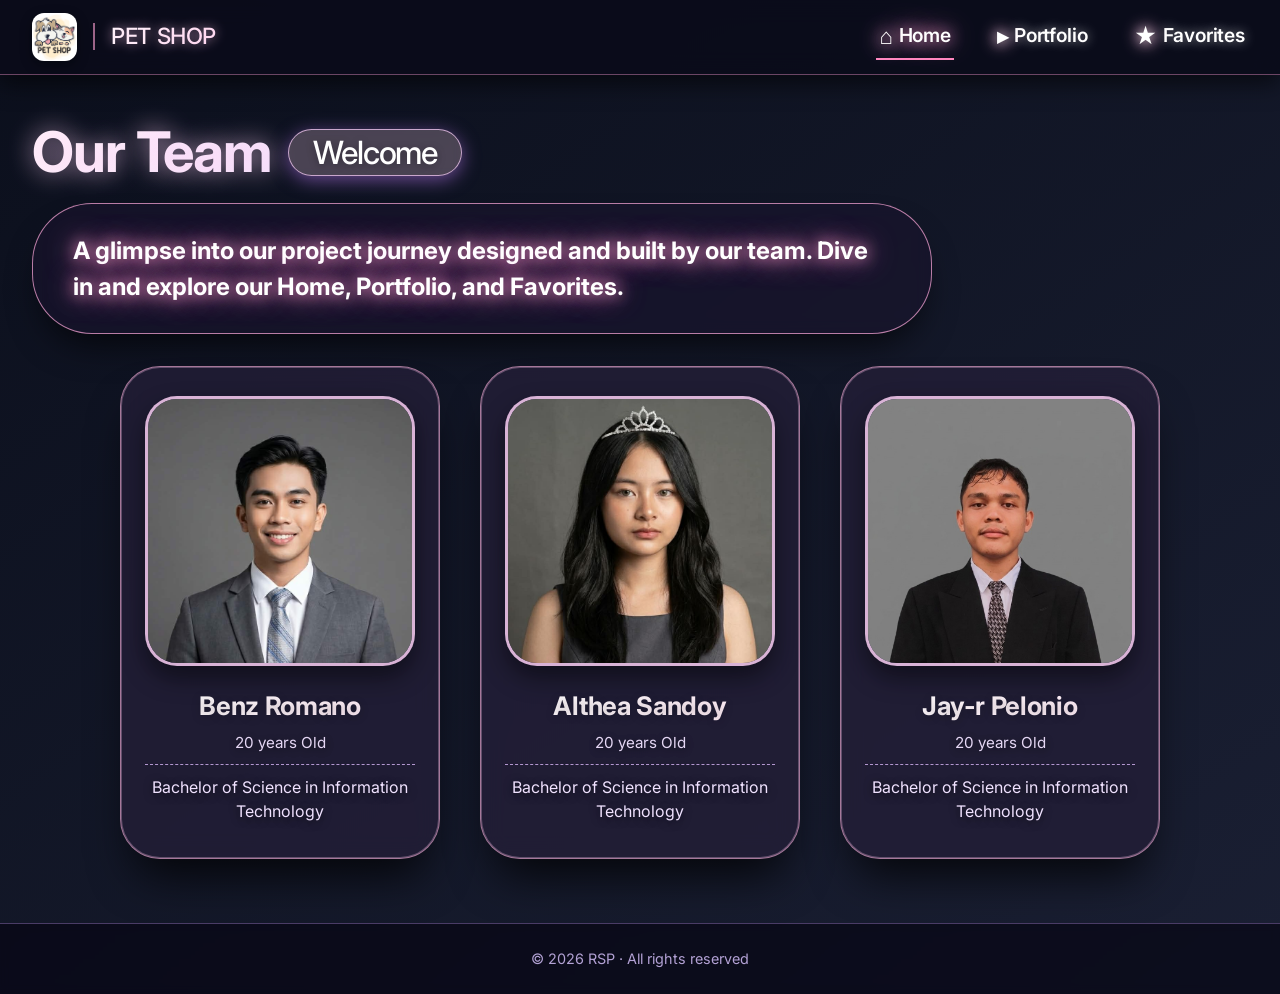
<file: index.html>
<!DOCTYPE html>
<html lang="en">
<head>
    <meta charset="UTF-8">
    <meta name="viewport" content="width=device-width, initial-scale=1.0">
    <title>Home · Gradient Aura</title>
    <!-- Inter font -->
    <link rel="preconnect" href="https://fonts.googleapis.com">
    <link rel="preconnect" href="https://fonts.gstatic.com" crossorigin>
    <link href="https://fonts.googleapis.com/css2?family=Inter:opsz,wght@14..32,300;14..32,400;14..32,500;14..32,600&display=swap" rel="stylesheet">
    <!-- Font Awesome -->
    <link rel="stylesheet" href="https://cdnjs.cloudflare.com/ajax/libs/font-awesome/6.0.0-beta3/css/all.min.css">
    <!-- Home page specific styles -->
    <link rel="stylesheet" href="unified.css">
</head>
<body>
    <div class="app">
        <!-- FIXED HEADER - proper header tag -->
        <header class="corner-container">
            <div class="logo">
                <img src="images/logo.png" alt="BSIT-Logo" class="img-logo">
                <h1>PET SHOP</h1>
            </div>
            <div class="nav-cluster">
                <a class="nav-item active" href="index.html">
                    <span class="nav-icon">⌂</span> Home
                </a>
                <a class="nav-item" href="portfolio.html">
                    <span class="nav-icon">▸</span> Portfolio
                </a>
                <a class="nav-item" href="favorites.html">
                    <span class="nav-icon">★</span> Favorites
                </a>
            </div>
        </header>

        <!-- MAIN CONTENT - proper main tag -->
        <main class="dashboard-panel dashboard-home">
            <!-- Page header with h1 -->
            <header class="page-header">
                <h1 class="dashboard-title">
                    Our Team <span>Welcome</span>
                </h1>
                <p class="home-intro">
                    <strong>A glimpse into our project journey designed and built by our team. Dive in and explore our Home, Portfolio, and Favorites.</strong>
                </p>
            </header>

            <!-- Team section with proper section and article tags -->
            <section class="team-section">
                <h2 class="visually-hidden">Team Members</h2> <!-- Screen reader only -->
                <div class="image-grid">
                    <!-- Team member 1 -->
                    <article class="image-card">
                        <img src="images/benzz.jpg" alt="Benz Romano - team member" loading="lazy">
                        <div class="image-caption">
                            <h3>Benz Romano</h3>
                            <p>20 years Old</p>
                            <p>Bachelor of Science in Information Technology</p>
                        </div>
                    </article>
                    
                    <!-- Team member 2 -->
                    <article class="image-card">
                        <img src="images/tey.jpg" alt="Althea Sandoy - team member" loading="lazy">
                        <div class="image-caption">
                            <h3>Althea Sandoy</h3>
                            <p>20 years Old</p>
                            <p>Bachelor of Science in Information Technology</p>
                        </div>
                    </article>
                    
                    <!-- Team member 3 -->
                    <article class="image-card">
                        <img src="images/jayr.jpg" alt="Jay-r Pelonio - team member" loading="lazy">
                        <div class="image-caption">
                            <h3>Jay-r Pelonio</h3>
                            <p>20 years Old</p>
                            <p>Bachelor of Science in Information Technology</p>
                        </div>
                    </article>
                </div>
            </section>
        </main>

        <!-- FOOTER - proper footer tag -->
        <footer class="studio-footer">
            <p>© 2026 RSP · All rights reserved</p>
        </footer>
    </div>
</body>
</html>
</file>
<file: unified.css>
/* unified.css – single stylesheet for all pages (home, portfolio, favorites) */
* {
    margin: 0;
    padding: 0;
    box-sizing: border-box;
}

body {
    font-family: 'Inter', sans-serif;
    background: linear-gradient(145deg, #0b0f1c 0%, #1a1f33 100%);
    color: #f0edf4;
    line-height: 1.5;
}

/* --------------------------------
   UTILITY CLASS (for screen readers)
----------------------------------- */
.visually-hidden {
    position: absolute;
    width: 1px;
    height: 1px;
    margin: -1px;
    padding: 0;
    overflow: hidden;
    clip: rect(0, 0, 0, 0);
    border: 0;
}

/* --------------------------------
   FIXED HEADER – UNIFORM ACROSS ALL PAGES
----------------------------------- */
header.corner-container {
    position: fixed;
    top: 0;
    left: 0;
    width: 100%;
    z-index: 100;
    padding: 0.8rem 2rem;
    background: rgba(10, 12, 26, 0.9);
    backdrop-filter: blur(12px);
    -webkit-backdrop-filter: blur(12px);
    border-bottom: 1px solid rgba(255, 159, 213, 0.4);
    box-shadow: 0 8px 25px rgba(0, 0, 0, 0.6);
    display: flex;
    align-items: center;
    justify-content: space-between;
    flex-wrap: wrap;
}

.logo {
    display: flex;
    align-items: center;
    gap: 1rem;
    flex-wrap: wrap;
}

.img-logo {
    height: 48px;
    width: auto;
    display: block;
    border-radius: 12px;
    box-shadow: 0 4px 12px rgba(0, 0, 0, 0.4);
}

.logo h1 {
    font-size: 1.4rem;
    font-weight: 500;
    letter-spacing: -0.02em;
    color: white;
    text-shadow: 0 0 12px rgba(255, 200, 240, 0.7);
    background: linear-gradient(135deg, #ffffff, #ffd9f0);
    -webkit-background-clip: text;
    -webkit-text-fill-color: transparent;
    background-clip: text;
    border-left: 2px solid rgba(255, 160, 210, 0.6);
    padding-left: 1rem;
    margin: 0;
    line-height: 1.2;
}

.nav-cluster {
    display: flex;
    gap: 2.5rem;
    align-items: center;
    flex-wrap: wrap;
}

.nav-item {
    color: #ffffff;
    text-decoration: none;
    font-weight: 600;
    font-size: 1.2rem;
    padding: 0.5rem 0.2rem;
    letter-spacing: -0.01em;
    transition: 0.2s;
    border-bottom: 2px solid transparent;
    display: flex;
    align-items: center;
    gap: 6px;
    text-shadow: 0 0 12px rgba(255, 255, 255, 0.6);
}

.nav-icon {
    font-size: 1.4rem;
    line-height: 1;
    filter: drop-shadow(0 0 8px #ffb3d9);
}

.nav-item.active {
    border-bottom-color: #ff88c0;
    text-shadow: 0 0 15px #ffa6d6, 0 0 30px #ff80b5;
}

.nav-item:hover {
    border-bottom-color: #c58cfa;
    transform: translateY(-2px);
    text-shadow: 0 0 20px #d8b1ff;
}

/* --------------------------------
   MAIN LAYOUT
----------------------------------- */
.app {
    padding-top: 90px;
    min-height: 100vh;
    display: flex;
    flex-direction: column;
    width: 100%;
}

main {
    flex: 1;
    width: 100%;
    max-width: 1400px;
    margin: 0 auto;
    padding: 2rem 2rem 0;
}

/* --------------------------------
   DASHBOARD SECTION – COMMON
----------------------------------- */
.dashboard-panel {
    animation: fadeSlide 0.5s ease-out;
    margin-bottom: 2rem;
}

@keyframes fadeSlide {
    0% {
        opacity: 0;
        transform: translateY(12px);
    }

    100% {
        opacity: 1;
        transform: translateY(0);
    }
}

.page-header {
    margin-bottom: 2rem;
}

.dashboard-title {
    font-size: 3.5rem;
    font-weight: 700;
    background: linear-gradient(135deg, #fff2f9, #e8cbff, #b9dcff);
    -webkit-background-clip: text;
    -webkit-text-fill-color: transparent;
    background-clip: text;
    letter-spacing: -0.02em;
    line-height: 1.1;
    margin-bottom: 1.2rem;
    text-shadow: 0 0 25px rgba(255, 210, 245, 0.7);
    display: flex;
    align-items: center;
    flex-wrap: wrap;
    gap: 1rem;
}

.dashboard-title span {
    font-size: 2rem;
    background: rgba(255, 215, 235, 0.25);
    -webkit-text-fill-color: #ffffff;
    color: #ffffff;
    padding: 0.3rem 1.5rem;
    border-radius: 60px;
    font-weight: 500;
    border: 1.5px solid rgba(255, 210, 255, 0.7);
    backdrop-filter: blur(4px);
    box-shadow: 0 4px 18px rgba(200, 130, 255, 0.5);
    text-shadow: 0 2px 8px rgba(0, 0, 0, 0.3);
}

/* --------------------------------
   HOME PAGE SPECIFIC
----------------------------------- */
.home-intro {
    font-size: 1.5rem;
    color: #ffffff;
    max-width: 900px;
    background: rgba(25, 20, 45, 0.65);
    backdrop-filter: blur(8px);
    padding: 1.8rem 2.5rem;
    border-radius: 60px;
    border: 1px solid rgba(255, 170, 220, 0.7);
    box-shadow: 0 20px 35px -12px #000000b3;
    font-weight: 400;
    text-shadow: 0 2px 6px rgba(0, 0, 0, 0.5);
    width: fit-content;
}

.home-intro strong {
    font-weight: 700;
    text-shadow: 0 0 15px #ff9ed2, 0 0 30px #ff7eb9;
}

.team-section {
    width: 100%;
    margin-top: 2rem;
}

.image-grid {
    display: flex;
    flex-wrap: wrap;
    gap: 2.5rem;
    justify-content: center;
    width: 100%;
}

.image-card {
    flex: 1 1 280px;
    max-width: 320px;
    background: rgba(35, 30, 55, 0.8);
    backdrop-filter: blur(12px);
    border-radius: 40px;
    padding: 1.8rem 1.5rem 2.2rem;
    border: 1px solid rgba(255, 180, 220, 0.6);
    box-shadow: 0 30px 45px -15px #000000cc, 0 0 0 1px rgba(255, 200, 240, 0.3) inset;
    transition: all 0.25s ease;
    display: flex;
    flex-direction: column;
    align-items: center;
    text-align: center;
}

.image-card:hover {
    transform: translateY(-10px) scale(1.02);
    border-color: #ffb0e6;
    box-shadow: 0 35px 60px -12px #2a1e38, 0 0 30px #ffb8e6;
    background: rgba(50, 42, 75, 0.9);
}

.image-card img {
    width: 100%;
    aspect-ratio: 1 / 1;
    object-fit: cover;
    border-radius: 32px;
    background: #40385b;
    border: 3px solid rgba(255, 210, 245, 0.8);
    box-shadow: 0 12px 25px #00000077;
    transition: border-radius 0.2s, border-color 0.2s;
}

.image-card:hover img {
    border-radius: 36px;
    border-color: #ffd0f0;
}

.image-caption {
    margin-top: 1.3rem;
    width: 100%;
}

.image-caption h3 {
    font-weight: 700;
    font-size: 1.6rem;
    background: linear-gradient(145deg, #ffffff, #ffe8f5);
    -webkit-background-clip: text;
    -webkit-text-fill-color: transparent;
    letter-spacing: -0.3px;
    margin-bottom: 0.3rem;
    text-shadow: 0 2px 10px rgba(0, 0, 0, 0.2);
}

.image-caption p {
    margin: 0.4rem 0 0;
    font-weight: 400;
    font-size: 1rem;
    color: #f0e2ff;
    text-shadow: 0 2px 8px #00000099;
}

.image-caption p:first-of-type {
    font-size: 0.95rem;
    opacity: 0.95;
}

.image-caption p+p {
    border-top: 1px dashed #b397d0;
    padding-top: 0.6rem;
    margin-top: 0.6rem;
}

/* --------------------------------
   PORTFOLIO PAGE SPECIFIC
----------------------------------- */
.portfolio-simple {
    background: rgba(25, 20, 45, 0.65);
    backdrop-filter: blur(8px);
    border-radius: 48px;
    padding: 2.5rem;
    border: 1px solid rgba(255, 170, 220, 0.7);
    box-shadow: 0 20px 35px -12px #000000b3;
    max-width: 800px;
    margin: 0 auto;
}

.portfolio-figure {
    text-align: center;
    margin-bottom: 2rem;
}

.portfolio-image {
    width: 100%;
    max-width: 300px;
    border-radius: 30px;
    border: 3px solid rgba(255, 210, 245, 0.8);
    box-shadow: 0 15px 30px #00000077;
}

.choice-heading {
    font-size: 2rem;
    font-weight: 600;
    margin-bottom: 1.8rem;
    color: white;
    text-shadow: 0 0 15px #ff9ed2;
    text-align: center;
}

.choice-list {
    list-style: none;
    display: flex;
    flex-direction: column;
    gap: 1rem;
}

.choice-list li {
    background: rgba(35, 30, 55, 0.8);
    border: 1px solid rgba(255, 180, 220, 0.6);
    border-radius: 40px;
    padding: 1rem 1.8rem;
    cursor: pointer;
    transition: all 0.2s ease;
    display: flex;
    align-items: center;
    gap: 1.2rem;
    font-size: 1.2rem;
    color: #f0e2ff;
    text-shadow: 0 2px 6px #000000cc;
}

.choice-list li:hover {
    transform: translateX(8px) scale(1.02);
    border-color: #ffb0e6;
    box-shadow: 0 8px 20px #2a1e38, 0 0 20px #ffb8e6;
    background: rgba(50, 42, 75, 0.9);
}

.choice-number {
    display: flex;
    align-items: center;
    justify-content: center;
    width: 40px;
    height: 40px;
    background: linear-gradient(145deg, #ffb0e6, #c08cfa);
    border-radius: 50%;
    font-weight: 700;
    color: #0b0f1c;
    font-size: 1.2rem;
    box-shadow: 0 4px 10px #00000080;
}

.choice-text {
    flex: 1;
}

.hero {
    text-align: center;
    padding: 3rem 1rem 2rem;
    margin-top: 2rem;
    border-top: 1px dashed #b397d0;
}

.hero-label {
    text-transform: uppercase;
    letter-spacing: 0.3em;
    font-size: 0.9rem;
    color: #b3a2d5;
    margin-bottom: 0.5rem;
}

.hero-title {
    font-size: 3rem;
    font-weight: 300;
}

.hero-accent {
    font-weight: 700;
    background: linear-gradient(135deg, #ffd6f0, #d8b1ff);
    -webkit-background-clip: text;
    -webkit-text-fill-color: transparent;
    background-clip: text;
    text-shadow: 0 0 20px #ffb8e6;
}

/* --------------------------------
   FAVORITES PAGE SPECIFIC
----------------------------------- */
.favorites-grid {
    display: grid;
    grid-template-columns: repeat(auto-fill, minmax(300px, 1fr));
    gap: 2rem;
    width: 100%;
}

.favorite-wrapper {
    background: rgba(25, 20, 45, 0.65);
    backdrop-filter: blur(8px);
    border-radius: 36px;
    padding: 1.5rem 1.5rem 1.8rem;
    border: 1px solid rgba(255, 170, 220, 0.6);
    box-shadow: 0 20px 30px -12px #000000b3;
    transition: all 0.25s ease;
    display: flex;
    flex-direction: column;
    height: fit-content;
}

.favorite-wrapper:hover {
    transform: translateY(-5px);
    border-color: #ffb0e6;
    box-shadow: 0 25px 40px -12px #2a1e38, 0 0 20px #ffb8e6;
    background: rgba(35, 30, 55, 0.8);
}

.fav-image-card {
    position: relative;
    cursor: pointer;
    border-radius: 24px;
    overflow: hidden;
    margin-bottom: 1rem;
}

.fav-image-card img {
    width: 100%;
    aspect-ratio: 4/3;
    object-fit: cover;
    display: block;
    border-radius: 24px;
    border: 2px solid rgba(255, 210, 245, 0.6);
    transition: transform 0.3s ease;
}

.fav-image-card:hover img {
    transform: scale(1.03);
}

.heart-corner {
    position: absolute;
    top: 12px;
    right: 12px;
    width: 40px;
    height: 40px;
    background: rgba(10, 8, 20, 0.7);
    backdrop-filter: blur(4px);
    border-radius: 50%;
    display: flex;
    align-items: center;
    justify-content: center;
    cursor: pointer;
    border: 1px solid rgba(255, 200, 240, 0.6);
    transition: all 0.2s ease;
    z-index: 5;
}

.heart-corner i {
    font-size: 1.4rem;
    color: #ffb0d0;
    transition: all 0.2s ease;
}

.heart-corner.liked i {
    color: #ff4d8c;
    text-shadow: 0 0 15px #ff4d8c;
}

.heart-corner:hover {
    transform: scale(1.1);
    background: rgba(30, 20, 40, 0.9);
}

.fav-label {
    position: absolute;
    bottom: 12px;
    left: 12px;
    background: rgba(10, 8, 20, 0.7);
    backdrop-filter: blur(4px);
    padding: 0.4rem 1rem;
    border-radius: 30px;
    font-weight: 500;
    font-size: 0.95rem;
    color: white;
    border: 1px solid rgba(255, 200, 240, 0.5);
    text-shadow: 0 2px 5px #000;
}

/* --------------------------------
   COMMENT SECTION – FAVORITES PAGE
----------------------------------- */
.comment-section {
    margin-top: 0.5rem;
    background: rgba(20, 15, 35, 0.5);
    border-radius: 24px;
    padding: 1rem;
    border: 1px solid rgba(255, 170, 210, 0.3);
}

.comment-title {
    font-size: 1.1rem;
    font-weight: 600;
    margin-bottom: 1rem;
    color: #f0e2ff;
    display: flex;
    align-items: center;
    gap: 0.5rem;
}

.comment-title i {
    color: #ffa6d6;
}

.comment-count {
    background: rgba(255, 160, 210, 0.3);
    padding: 0.2rem 0.6rem;
    border-radius: 20px;
    font-size: 0.9rem;
    margin-left: 0.5rem;
}

.comments-list {
    list-style: none;
    max-height: 150px;
    overflow-y: auto;
    margin-bottom: 1rem;
    padding-right: 0.3rem;
}

.comments-list li {
    background: rgba(45, 35, 65, 0.7);
    border-radius: 20px;
    padding: 0.6rem 1rem;
    margin-bottom: 0.5rem;
    display: flex;
    justify-content: space-between;
    align-items: center;
    font-size: 0.95rem;
    border: 1px solid rgba(255, 180, 210, 0.3);
}

.comment-text {
    color: #f0e2ff;
    word-break: break-word;
    flex: 1;
}

.delete-comment {
    background: none;
    border: none;
    color: #b397d0;
    cursor: pointer;
    font-size: 1rem;
    padding: 0.2rem 0.5rem;
    border-radius: 50%;
    transition: all 0.2s;
}

.delete-comment:hover {
    color: #ff6b9d;
    transform: scale(1.1);
}

.comment-input-wrapper {
    display: flex;
    gap: 0.5rem;
    align-items: center;
    width: 100%;
}

.comment-input {
    flex: 1;
    min-width: 0;
    background: rgba(30, 25, 45, 0.8);
    border: 1px solid rgba(255, 170, 220, 0.5);
    border-radius: 30px;
    padding: 0.7rem 1.2rem;
    color: white;
    font-family: 'Inter', sans-serif;
    font-size: 0.95rem;
    height: 42px;
    line-height: 1.2;
}

.comment-input:focus {
    outline: none;
    border-color: #ffa6d6;
    box-shadow: 0 0 12px #ffa6d6;
}

.comment-input::placeholder {
    color: rgba(255, 255, 255, 0.5);
}

.comment-btn {
    background: linear-gradient(145deg, #c08cfa, #ffa6d6);
    border: none;
    border-radius: 30px;
    padding: 0 1.5rem;
    font-weight: 600;
    font-size: 0.95rem;
    color: #0b0f1c;
    cursor: pointer;
    transition: all 0.2s;
    border: 1px solid rgba(255, 255, 255, 0.3);
    white-space: nowrap;
    height: 42px;
    display: inline-flex;
    align-items: center;
    justify-content: center;
    min-width: 70px;
}

.comment-btn:hover {
    transform: scale(1.05);
    box-shadow: 0 0 15px #ffa6d6;
}

/* --------------------------------
   MODAL STYLES – FAVORITES PAGE
----------------------------------- */
.image-modal {
    display: none;
    position: fixed;
    z-index: 1000;
    left: 0;
    top: 0;
    width: 100%;
    height: 100%;
    background: rgba(0, 0, 0, 0.95);
    backdrop-filter: blur(10px);
    animation: fadeIn 0.3s;
}

@keyframes fadeIn {
    from {
        opacity: 0;
    }

    to {
        opacity: 1;
    }
}

.image-modal-content {
    position: relative;
    top: 50%;
    transform: translateY(-50%);
    display: flex;
    justify-content: center;
    align-items: center;
    height: 80vh;
}

.image-modal-content img {
    max-width: 90%;
    max-height: 90%;
    border-radius: 20px;
    border: 3px solid rgba(255, 200, 240, 0.6);
    box-shadow: 0 0 50px rgba(255, 160, 210, 0.3);
}

.modal-caption {
    position: absolute;
    bottom: 10%;
    left: 50%;
    transform: translateX(-50%);
    background: rgba(20, 15, 35, 0.8);
    backdrop-filter: blur(8px);
    padding: 0.8rem 2rem;
    border-radius: 40px;
    color: white;
    font-weight: 500;
    border: 1px solid rgba(255, 200, 240, 0.5);
}

.close-modal {
    position: absolute;
    top: 30px;
    right: 50px;
    color: white;
    font-size: 3rem;
    font-weight: 300;
    cursor: pointer;
    z-index: 1001;
    text-shadow: 0 0 15px #ffa6d6;
    transition: 0.2s;
}

.close-modal:hover {
    color: #ffa6d6;
    transform: scale(1.1);
}

.modal-nav {
    position: absolute;
    top: 50%;
    transform: translateY(-50%);
    background: rgba(30, 25, 55, 0.7);
    backdrop-filter: blur(4px);
    border: 1px solid rgba(255, 200, 240, 0.5);
    color: white;
    font-size: 2rem;
    padding: 1rem 1.5rem;
    cursor: pointer;
    border-radius: 50px;
    transition: all 0.2s;
    z-index: 1001;
}

.modal-nav:hover {
    background: rgba(70, 50, 90, 0.9);
    border-color: #ffa6d6;
    box-shadow: 0 0 20px #ffa6d6;
}

.modal-nav.prev {
    left: 30px;
}

.modal-nav.next {
    right: 30px;
}

body.modal-open {
    overflow: hidden;
}

/* --------------------------------
   FOOTER – UNIFORM ACROSS ALL PAGES
----------------------------------- */
footer.studio-footer {
    text-align: center;
    padding: 1.5rem;
    background: rgba(8, 6, 20, 0.7);
    backdrop-filter: blur(4px);
    border-top: 1px solid #4a3c66;
    font-size: 0.9rem;
    margin-top: 2rem;
    width: 100%;
}

footer.studio-footer p {
    color: #b3a2d5;
    margin: 0;
}

/* --------------------------------
   RESPONSIVE – UNIFORM ACROSS ALL PAGES
----------------------------------- */
@media (max-width: 768px) {
    header.corner-container {
        padding: 0.8rem 1.5rem;
        flex-direction: column;
        gap: 0.8rem;
        align-items: flex-start;
    }

    .logo {
        width: 100%;
        justify-content: flex-start;
    }

    .nav-cluster {
        width: 100%;
        gap: 1.8rem;
        justify-content: flex-start;
    }

    .app {
        padding-top: 130px;
    }

    main {
        padding: 1.5rem 1.5rem 0;
    }

    .dashboard-title {
        font-size: 2.5rem;
    }

    .dashboard-title span {
        font-size: 1.4rem;
    }

    .home-intro {
        font-size: 1.2rem;
        padding: 1.2rem 1.8rem;
        max-width: 100%;
    }

    .portfolio-simple {
        padding: 1.8rem;
    }

    .choice-heading {
        font-size: 1.6rem;
    }

    .choice-list li {
        font-size: 1rem;
        padding: 0.8rem 1.2rem;
    }

    .favorites-grid {
        grid-template-columns: repeat(auto-fill, minmax(250px, 1fr));
        gap: 1.5rem;
    }

    .favorite-wrapper {
        padding: 1.2rem 1.2rem 1.5rem;
    }

    .modal-nav {
        font-size: 1.5rem;
        padding: 0.8rem 1.2rem;
    }

    .modal-nav.prev {
        left: 15px;
    }

    .modal-nav.next {
        right: 15px;
    }

    .close-modal {
        top: 20px;
        right: 25px;
        font-size: 2.5rem;
    }
}

@media (max-width: 480px) {
    .logo h1 {
        font-size: 1.1rem;
        padding-left: 0.7rem;
    }

    .img-logo {
        height: 40px;
    }

    .dashboard-title {
        font-size: 2rem;
    }

    .dashboard-title span {
        font-size: 1.2rem;
        padding: 0.2rem 1rem;
    }

    .image-card {
        max-width: 100%;
    }

    .favorites-grid {
        grid-template-columns: 1fr;
    }

    .nav-item {
        font-size: 1rem;
    }

    .nav-icon {
        font-size: 1.2rem;
    }

    .nav-cluster {
        gap: 1.2rem;
    }

    .hero-title {
        font-size: 2.2rem;
    }

    .choice-number {
        width: 32px;
        height: 32px;
        font-size: 1rem;
    }

    .comment-input-wrapper {
        flex-wrap: wrap;
    }

    .comment-input {
        width: 100%;
        flex: auto;
    }

    .comment-btn {
        width: 100%;
        margin-top: 0.5rem;
    }

    .modal-nav {
        font-size: 1.2rem;
        padding: 0.6rem 1rem;
    }

    .modal-caption {
        padding: 0.5rem 1rem;
        font-size: 0.9rem;
        bottom: 5%;
    }
}

/* Add to your unified.css - in the FAVORITES PAGE SPECIFIC section */

/* Update fav-label to look like a button */
.fav-label {
    position: absolute;
    bottom: 12px;
    left: 12px;
    background: rgba(10, 8, 20, 0.8);
    backdrop-filter: blur(4px);
    padding: 0.5rem 1rem;
    border-radius: 30px;
    font-weight: 600;
    font-size: 0.95rem;
    color: white;
    border: 1px solid rgba(255, 200, 240, 0.6);
    text-shadow: 0 2px 5px #000;
    cursor: pointer;
    transition: all 0.2s ease;
    display: flex;
    align-items: center;
    gap: 8px;
    z-index: 10;
    border: none;
    outline: none;
    font-family: 'Inter', sans-serif;
}

.fav-label:hover {
    background: #ff88c0;
    transform: scale(1.05);
    box-shadow: 0 0 20px #ff88c0;
    color: #0b0f1c;
}

.fav-label.speaking {
    background: #ff88c0;
    animation: pulse 0.5s ease infinite;
    color: #0b0f1c;
}

.fav-label i {
    font-size: 1rem;
    opacity: 0.9;
}

@keyframes pulse {
    0% { box-shadow: 0 0 5px #ff88c0; }
    50% { box-shadow: 0 0 20px #ff88c0, 0 0 30px #ff4d8c; }
    100% { box-shadow: 0 0 5px #ff88c0; }
}

/* Make sure button doesn't have default styles */
.fav-label:focus {
    outline: none;
}

.fav-label:active {
    transform: scale(0.98);
}
</file>
